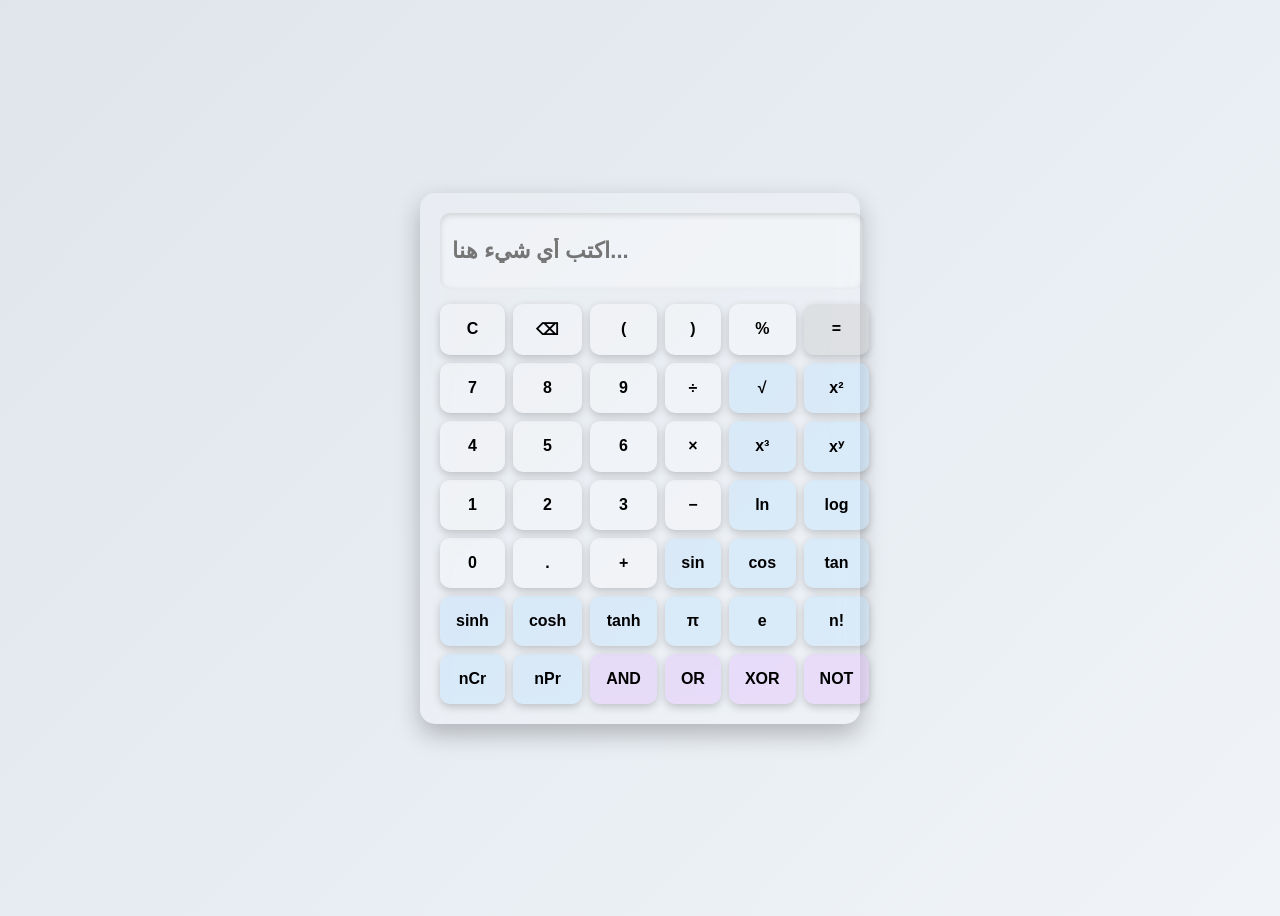
<file: calcul.html>
<!DOCTYPE html>
<html lang="ar">
<head>
<meta charset="UTF-8">
<meta name="viewport" content="width=device-width, initial-scale=1.0">
<title>آلة حاسبة متقدمة شاملة</title>
<style>
body {
    font-family: 'Segoe UI', Tahoma, Geneva, Verdana, sans-serif;
    display: flex;
    justify-content: center;
    align-items: center;
    height: 100vh;
    background: linear-gradient(135deg, #e0e5ec, #f0f4f8);
}
.calculator {
    width: 400px;
    padding: 20px;
    border-radius: 15px;
    background: rgba(255,255,255,0.15);
    backdrop-filter: blur(12px);
    box-shadow: 0 10px 25px rgba(0,0,0,0.25);
}
#display {
    width: 100%;
    height: 60px;
    font-size: 22px;
    margin-bottom: 15px;
    padding: 8px 12px;
    border: none;
    border-radius: 10px;
    background: rgba(255,255,255,0.3);
    color: #111;
    font-weight: bold;
    box-shadow: inset 0 2px 6px rgba(0,0,0,0.15);
}
.buttons {
    display: grid;
    grid-template-columns: repeat(6, 1fr);
    grid-gap: 8px;
}
button {
    padding: 16px;
    font-size: 16px;
    border: none;
    border-radius: 10px;
    background: rgba(255,255,255,0.25);
    cursor: pointer;
    transition: all 0.15s ease;
    box-shadow: 0 3px 8px rgba(0,0,0,0.2);
    font-weight: bold;
}
button:hover {
    background: rgba(255,255,255,0.4);
    transform: translateY(-1px);
}
button:active {
    transform: translateY(2px);
    box-shadow: 0 1px 3px rgba(0,0,0,0.3);
}
.operator { background: rgba(200,200,200,0.4); }
.span2 { grid-column: span 2; }
.science { background: rgba(180,220,255,0.35); }
.program { background: rgba(220,180,255,0.35); }
</style>
</head>
<body>
<div class="calculator">
<input type="text" id="display" placeholder="اكتب أي شيء هنا...">
<div class="buttons">
<!-- Row 1 -->
<button onclick="clearDisplay()">C</button>
<button onclick="backspace()">⌫</button>
<button onclick="appendOperator('(')">(</button>
<button onclick="appendOperator(')')">)</button>
<button onclick="appendOperator('%')">%</button>
<button onclick="calculate()" class="operator">=</button>

<!-- Numbers -->
<button onclick="appendNumber('7')">7</button>
<button onclick="appendNumber('8')">8</button>
<button onclick="appendNumber('9')">9</button>
<button onclick="appendOperator('/')">÷</button>
<button onclick="appendFunction('sqrt')" class="science">√</button>
<button onclick="appendFunction('square')" class="science">x²</button>

<button onclick="appendNumber('4')">4</button>
<button onclick="appendNumber('5')">5</button>
<button onclick="appendNumber('6')">6</button>
<button onclick="appendOperator('*')">×</button>
<button onclick="appendFunction('x^3')" class="science">x³</button>
<button onclick="appendFunction('pow')" class="science">xʸ</button>

<button onclick="appendNumber('1')">1</button>
<button onclick="appendNumber('2')">2</button>
<button onclick="appendNumber('3')">3</button>
<button onclick="appendOperator('-')">−</button>
<button onclick="appendFunction('ln')" class="science">ln</button>
<button onclick="appendFunction('log')" class="science">log</button>

<button onclick="appendNumber('0')">0</button>
<button onclick="appendOperator('.')">.</button>
<button onclick="appendOperator('+')">+</button>
<button onclick="appendFunction('sin')" class="science">sin</button>
<button onclick="appendFunction('cos')" class="science">cos</button>
<button onclick="appendFunction('tan')" class="science">tan</button>

<button onclick="appendFunction('sinh')" class="science">sinh</button>
<button onclick="appendFunction('cosh')" class="science">cosh</button>
<button onclick="appendFunction('tanh')" class="science">tanh</button>
<button onclick="appendFunction('pi')" class="science">π</button>
<button onclick="appendFunction('e')" class="science">e</button>
<button onclick="appendFunction('factorial')" class="science">n!</button>

<!-- Advanced -->
<button onclick="appendFunction('nCr')" class="science">nCr</button>
<button onclick="appendFunction('nPr')" class="science">nPr</button>
<button onclick="appendOperator('&')" class="program">AND</button>
<button onclick="appendOperator('|')" class="program">OR</button>
<button onclick="appendOperator('^')" class="program">XOR</button>
<button onclick="appendOperator('~')" class="program">NOT</button>
</div>
</div>

<script>
let display = document.getElementById('display');

function appendNumber(num){ display.value += num; }
function appendOperator(op){ display.value += op; }

function appendFunction(fn){
switch(fn){
    case 'sqrt': display.value += 'Math.sqrt('; break;
    case 'square': display.value += '**2'; break;
    case 'x^3': display.value += '**3'; break;
    case 'pow': display.value += '**'; break;
    case 'sin': display.value += 'Math.sin('; break;
    case 'cos': display.value += 'Math.cos('; break;
    case 'tan': display.value += 'Math.tan('; break;
    case 'sinh': display.value += 'Math.sinh('; break;
    case 'cosh': display.value += 'Math.cosh('; break;
    case 'tanh': display.value += 'Math.tanh('; break;
    case 'ln': display.value += 'Math.log('; break;
    case 'log': display.value += 'Math.log10('; break;
    case 'pi': display.value += 'Math.PI'; break;
    case 'e': display.value += 'Math.E'; break;
    case 'factorial': display.value += 'factorial('; break;
    case 'nCr': display.value += 'nCr('; break;
    case 'nPr': display.value += 'nPr('; break;
}
}

function clearDisplay(){ display.value=''; }
function backspace(){ display.value = display.value.slice(0,-1); }

function calculate(){
try{
    display.value = eval(display.value);
}catch(e){ display.value='خطأ'; }
}

// Factorial
function factorial(n){
    n=parseInt(n);
    if(n<0) return NaN;
    if(n===0||n===1) return 1;
    return n*factorial(n-1);
}
// nPr
function nPr(n,r){ return factorial(n)/factorial(n-r); }
// nCr
function nCr(n,r){ return factorial(n)/(factorial(r)*factorial(n-r)); }
</script>
</body>
</html>
</file>
